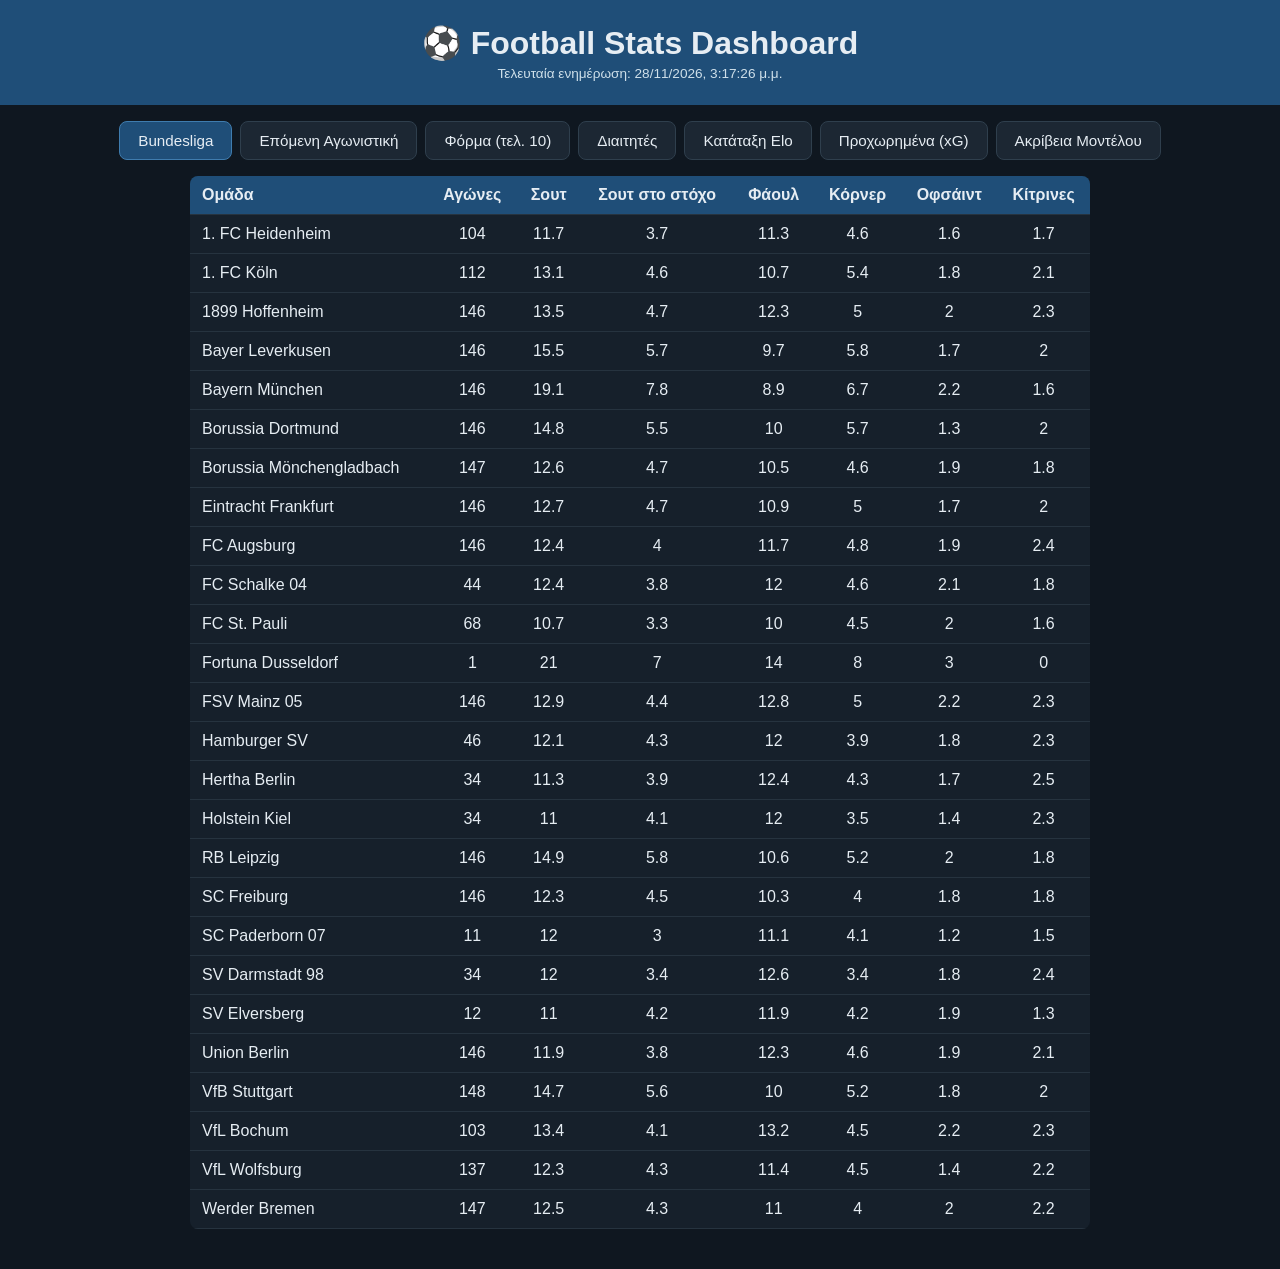
<file: docs/index.html>
<!DOCTYPE html>
<html lang="el">
<head>
  <meta charset="UTF-8">
  <meta name="viewport" content="width=device-width, initial-scale=1.0">
  <title>Football Stats Dashboard</title>
  <link rel="stylesheet" href="style.css">
</head>
<body>
  <header>
    <h1>⚽ Football Stats Dashboard</h1>
    <p id="last-updated">Φόρτωση...</p>
  </header>

  <nav>
    <button class="tab-button active" data-league="bundesliga">Bundesliga</button>
    <button class="tab-button" data-view="upcoming">Επόμενη Αγωνιστική</button>
    <button class="tab-button" data-view="form">Φόρμα (τελ. 10)</button>
    <button class="tab-button" data-view="referees">Διαιτητές</button>
    <button class="tab-button" data-view="elo">Κατάταξη Elo</button>
    <button class="tab-button" data-view="advanced">Προχωρημένα (xG)</button>
    <button class="tab-button" data-view="accuracy">Ακρίβεια Μοντέλου</button>
  </nav>

  <main>
    <div id="team-view">
      <table id="team-table">
        <thead>
          <tr>
            <th>Ομάδα</th>
            <th>Αγώνες</th>
            <th>Σουτ</th>
            <th>Σουτ στο στόχο</th>
            <th>Φάουλ</th>
            <th>Κόρνερ</th>
            <th>Οφσάιντ</th>
            <th>Κίτρινες</th>
          </tr>
        </thead>
        <tbody id="team-table-body"></tbody>
      </table>
    </div>

    <div id="elo-view" style="display:none;">
      <table id="elo-table">
        <thead>
          <tr><th>#</th><th>Ομάδα</th><th>Elo</th></tr>
        </thead>
        <tbody id="elo-table-body"></tbody>
      </table>
    </div>

    <div id="form-view" style="display:none;">
      <table id="form-table">
        <thead>
          <tr>
            <th>Ομάδα</th>
            <th>Αγώνες</th>
            <th>Σουτ</th>
            <th>Σουτ στο στόχο</th>
            <th>Φάουλ</th>
            <th>Κόρνερ</th>
            <th>Οφσάιντ</th>
            <th>Κίτρινες</th>
          </tr>
        </thead>
        <tbody id="form-table-body"></tbody>
      </table>
    </div>

    <div id="referees-view" style="display:none;">
      <table id="referees-table">
        <thead>
          <tr>
            <th>Διαιτητής</th>
            <th>Αγώνες</th>
            <th>Φάουλ Αγώνα (μ.ο.)</th>
            <th>Κίτρινες Αγώνα (μ.ο.)</th>
          </tr>
        </thead>
        <tbody id="referees-table-body"></tbody>
      </table>
    </div>

    <div id="upcoming-view" style="display:none;">
      <div class="sliders-panel">
        <h3>Ρύθμιση επιρροής μοντέλου</h3>
        <div class="slider-row">
          <label for="w-form">Φόρμα (τελ. 10)</label>
          <input type="range" id="w-form" class="weight-slider" min="0" max="1" step="0.05" value="0.4">
          <span id="w-form-label">40%</span>
        </div>
        <div class="slider-row">
          <label for="w-venue">Ιστορικό έδρας</label>
          <input type="range" id="w-venue" class="weight-slider" min="0" max="1" step="0.05" value="0.25">
          <span id="w-venue-label">25%</span>
        </div>
        <div class="slider-row">
          <label for="w-defense">Άμυνα αντιπάλου</label>
          <input type="range" id="w-defense" class="weight-slider" min="0" max="1" step="0.05" value="0.15">
          <span id="w-defense-label">15%</span>
        </div>
        <div class="slider-row">
          <label for="w-referee">Διαιτητής (σουτ/κόρνερ κτλ.)</label>
          <input type="range" id="w-referee" class="weight-slider" min="0" max="1" step="0.05" value="0.2">
          <span id="w-referee-label">20%</span>
        </div>
        <div class="slider-row">
          <label for="w-referee-boosted">Διαιτητής (φάουλ/κάρτες)</label>
          <input type="range" id="w-referee-boosted" class="weight-slider" min="0" max="1" step="0.05" value="0.35">
          <span id="w-referee-boosted-label">35%</span>
        </div>
        <div class="slider-row">
          <label for="w-elo">Elo (αναδιανομή δύναμης)</label>
          <input type="range" id="w-elo" class="weight-slider" min="0" max="1" step="0.05" value="0.35">
          <span id="w-elo-label">35%</span>
        </div>
        <div class="slider-row">
          <label for="w-derby">Ένταση ντέρμπι (φάουλ/κάρτες/κόρνερ)</label>
          <input type="range" id="w-derby" class="weight-slider" min="0" max="0.5" step="0.05" value="0.20">
          <span id="w-derby-label">+20%</span>
        </div>
        <button id="reset-sliders-btn" onclick="resetSliders()">Επαναφορά προεπιλογών</button>
      </div>
      <div id="upcoming-matches"></div>
    </div>

    <div id="advanced-view" style="display:none;">
      <p class="advanced-note">Δεδομένα από footballmeetsdata.com (χειροκίνητη ενημέρωση, όχι αυτόματη).</p>
      <div class="table-scroll">
      <table id="advanced-table">
        <thead>
          <tr>
            <th>#</th><th>Ομάδα</th><th>Γκολ υπέρ</th><th>Γκολ κατά</th><th>Rating</th>
            <th>Επίθεση</th><th>Άμυνα</th><th>Openness</th><th>Σουτ/αγ.</th>
            <th>Στόχος %</th><th>Κατοχή %</th><th>xG/σουτ</th><th>Φίνισινγκ</th>
            <th>xG υπέρ</th><th>xG κατά</th><th>Γκολ−xG</th>
          </tr>
        </thead>
        <tbody id="advanced-table-body"></tbody>
      </table>
      </div>
    </div>

    <div id="accuracy-view" style="display:none;">
      <div id="accuracy-content"></div>
    </div>
  </main>

  <script src="app.js"></script>
</body>
</html>
</file>
<file: docs/style.css>
body {
  font-family: -apple-system, Segoe UI, Roboto, Arial, sans-serif;
  background: #0f1720;
  color: #e6edf3;
  margin: 0;
  padding: 0;
}

header {
  background: #1f4e78;
  padding: 24px;
  text-align: center;
}

header h1 {
  margin: 0 0 4px 0;
}

#last-updated {
  margin: 0;
  font-size: 0.85em;
  color: #cfe0ea;
}

nav {
  display: flex;
  justify-content: center;
  gap: 8px;
  padding: 16px;
  flex-wrap: wrap;
}

.tab-button {
  background: #1c2733;
  color: #e6edf3;
  border: 1px solid #2f3f4d;
  padding: 10px 18px;
  border-radius: 8px;
  cursor: pointer;
  font-size: 0.95em;
}

.tab-button.active {
  background: #1f4e78;
  border-color: #3f7cae;
}

main {
  padding: 0 16px 40px 16px;
  max-width: 900px;
  margin: 0 auto;
}

table {
  width: 100%;
  border-collapse: collapse;
  background: #16202b;
  border-radius: 8px;
  overflow: hidden;
}

th, td {
  padding: 10px 12px;
  text-align: center;
  border-bottom: 1px solid #26333f;
}

th {
  background: #1f4e78;
  position: sticky;
  top: 0;
}

td:first-child, th:first-child {
  text-align: left;
}

tr:hover {
  background: #1c2733;
}

@media (max-width: 600px) {
  table { font-size: 0.85em; }
  th, td { padding: 6px 8px; }
}

.match-card {
  background: #16202b;
  border-radius: 10px;
  padding: 16px;
  margin-bottom: 16px;
}

.match-card h3 {
  margin: 0 0 4px 0;
  color: #e6edf3;
}

.match-meta {
  margin: 2px 0 10px 0;
  font-size: 0.85em;
  color: #a9bacb;
}

.mini-table {
  width: 100%;
  border-collapse: collapse;
}

.mini-table th, .mini-table td {
  padding: 6px 8px;
  font-size: 0.9em;
}

.sliders-panel {
  background: #16202b;
  border-radius: 10px;
  padding: 16px 20px;
  margin-bottom: 20px;
}

.sliders-panel h3 {
  margin: 0 0 12px 0;
  font-size: 1em;
  color: #cfe0ea;
}

.slider-row {
  display: flex;
  align-items: center;
  gap: 10px;
  margin-bottom: 8px;
}

.slider-row label {
  flex: 0 0 190px;
  font-size: 0.85em;
  color: #a9bacb;
}

.slider-row input[type="range"] {
  flex: 1;
}

.slider-row span {
  flex: 0 0 42px;
  text-align: right;
  font-size: 0.85em;
  color: #e6edf3;
}

#reset-sliders-btn {
  margin-top: 8px;
  background: #1f4e78;
  color: #e6edf3;
  border: 1px solid #3f7cae;
  border-radius: 6px;
  padding: 6px 14px;
  cursor: pointer;
  font-size: 0.85em;
}

.advanced-note {
  font-size: 0.8em;
  color: #a9bacb;
  margin-bottom: 10px;
}

.table-scroll {
  overflow-x: auto;
}

#advanced-table {
  font-size: 0.82em;
  white-space: nowrap;
}

.derby-badge {
  display: inline-block;
  background: #7a2020;
  color: #ffdede;
  font-size: 0.7em;
  padding: 2px 8px;
  border-radius: 10px;
  vertical-align: middle;
  margin-left: 6px;
}

.conf-badge {
  display: inline-block;
  padding: 1px 6px;
  border-radius: 8px;
  font-size: 0.85em;
}

.conf-high { background: #1e5c2e; color: #c6f0d0; }
.conf-medium { background: #6b5a1e; color: #f0e3c6; }
.conf-low { background: #6b1e1e; color: #f0c6c6; }
</file>
